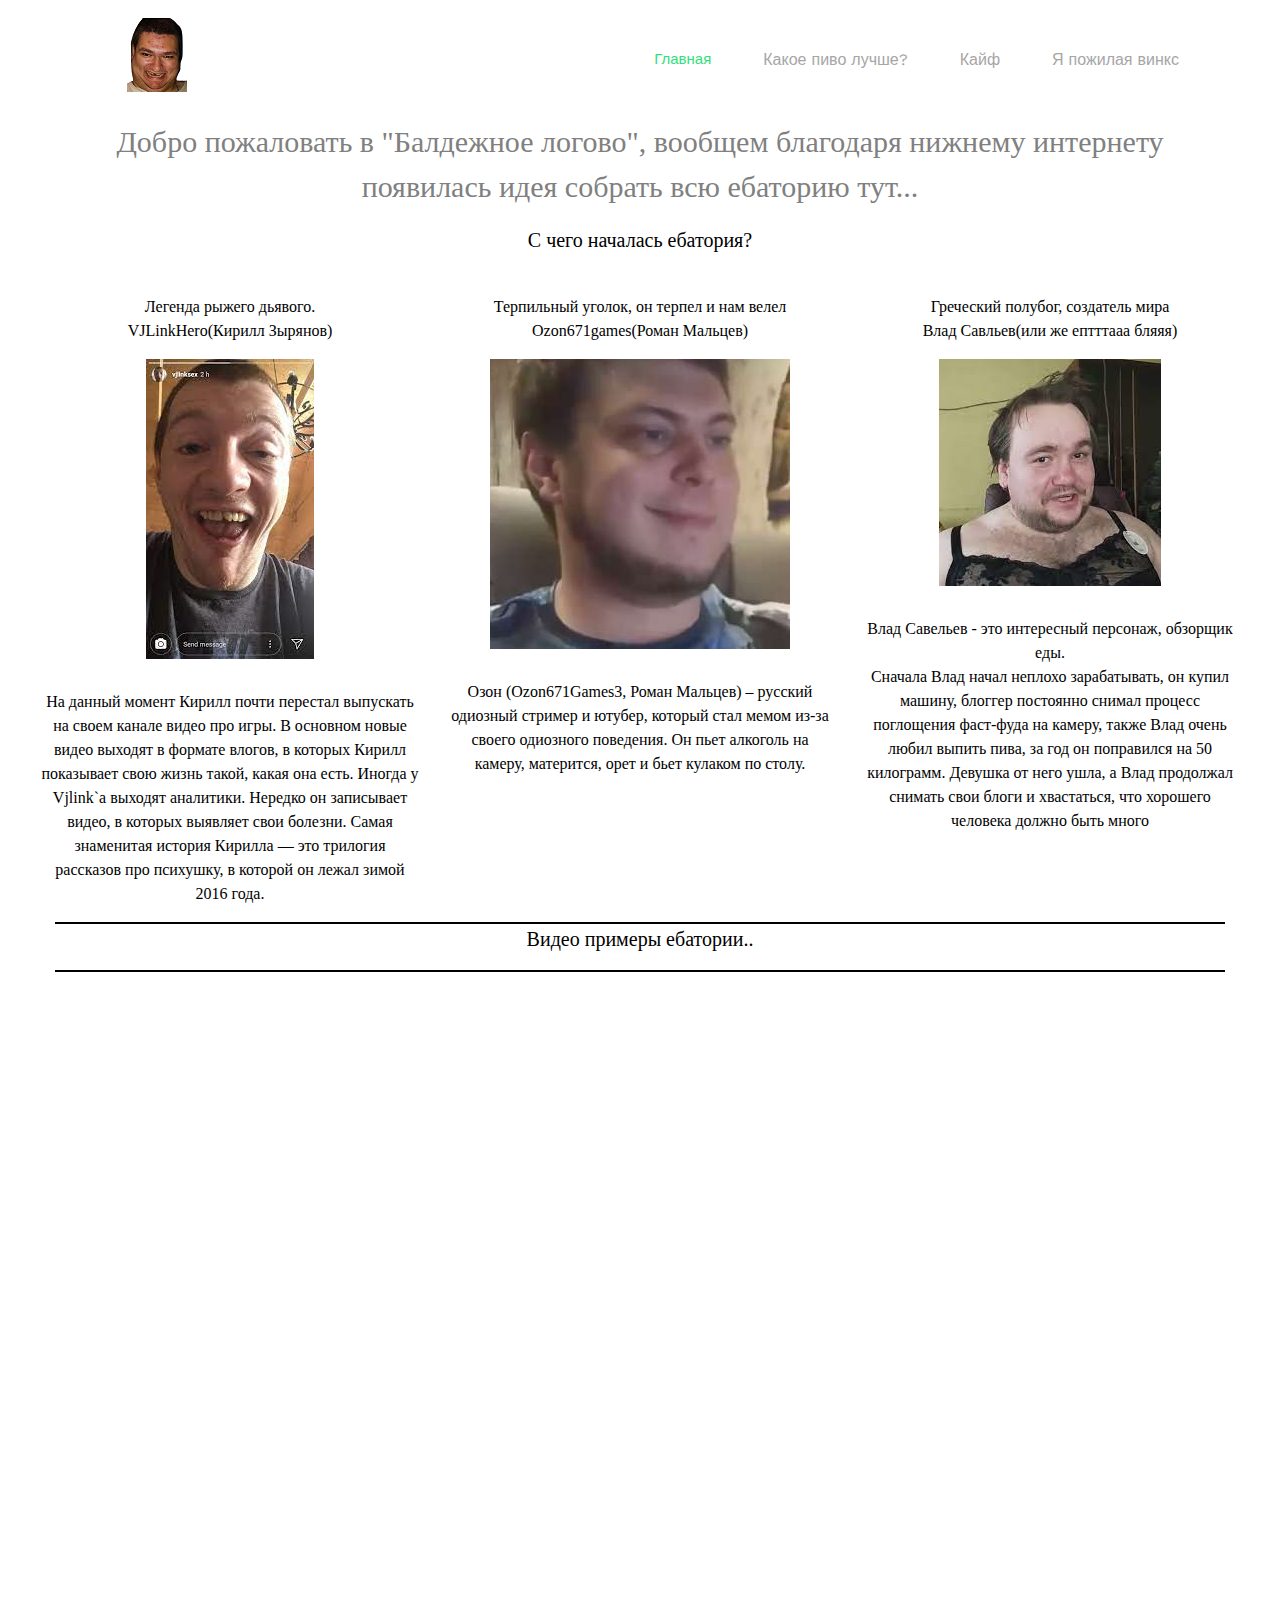
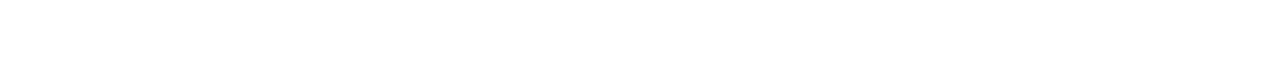
<file: index.html>
<!DOCTYPE html>
<html lang="en">
<head>
    <title>Балдежное логово</title>

    <!-- Required meta tags -->
    <meta charset="utf-8">
    <meta name="viewport" content="width=device-width, initial-scale=1, shrink-to-fit=no">

    <!-- Bootstrap CSS -->
    <link rel="stylesheet" href="css/bootstrap.min.css">
    <link href="https://cdn.jsdelivr.net/npm/bootstrap@5.0.2/dist/css/bootstrap.min.css" rel="stylesheet" integrity="sha384-EVSTQN3/azprG1Anm3QDgpJLIm9Nao0Yz1ztcQTwFspd3yD65VohhpuuCOmLASjC" crossorigin="anonymous">

    <!-- FontAwesome CSS -->
    <link rel="stylesheet" href="css/font-awesome.min.css">

    <!-- Swiper CSS -->
    <link rel="stylesheet" href="css/swiper.min.css">

    <!-- Styles -->
    <link rel="stylesheet" href="style.css">
</head>
<body>

<div class="container-fluid text-center">

    <header class="site-header">
        <div class="row align-items-center">
            <div class="col-4 col-sm-4 col-lg-2 order-lg-1">
                <div class="site-branding">
                    <h1 class="site-title text-center"><a href="index.html" rel="home"><img src="images/logo_gutya.png" alt="Logo"></a></h1>
                </div><!-- .site-branding -->
            </div><!-- .col-8 -->

            <div class="col-8 col-sm-8 col-lg-10 order-3 order-md-3 order-lg-2">
                <nav class="site-navigation flex align-items-center justify-content-end">
                    <div class="hamburger-menu d-lg-none order-2">
                        <span></span>
                        <span></span>
                        <span></span>
                        <span></span>
                    </div><!-- .hamburger-menu -->

                    <ul>
                        <li class="current-menu-item"><a href="index.html">Главная</a></li>
                        <li><a href="pivo.html">Какое пиво лучше?</a></li>
                        <li><a href="kaif.html">Кайф</a></li>
                        <li><a href="#">Я пожилая винкс</a></li>
                    </ul>

                    <!-- .header-email -->
                </nav><!-- .site-navigation -->
            </div><!-- .col-2 -->
        </div><!-- .row -->
    </header><!-- .site-header -->
</div>
<div class="content">
    <div class="hero-section">
        <div class="row ">
            <div class="col-12 text-center">
              <p class="text-xl-big">Добро пожаловать в "Балдежное логово", вообщем благодаря нижнему интернету<br> появилась идея собрать всю ебаторию тут...</p>
              </div>
              <div class="line"></div>
              <div class="col-12 text-center">
              <p class="text-wel">С чего началась ебатория?</p>
              </div>
              <div class="line"></div>
             <div class="col-4 text-center pt-4">
             	 
              		<p class="text-xl-midle">Легенда рыжего дьявого.<br> VJLinkHero(Кирилл Зырянов)</p>
              		<img src="images/history-1.png" class="img-fluid" alt="Responsive image">
              		<p class="text-xl-midle pt-4">На данный момент Кирилл почти перестал выпускать на своем канале видео про игры. В основном новые видео выходят в формате влогов, в которых Кирилл показывает свою жизнь такой, какая она есть. Иногда у Vjlink`а выходят аналитики. Нередко он записывает видео, в которых выявляет свои болезни. Самая знаменитая история Кирилла — это трилогия рассказов про психушку, в которой он лежал зимой 2016 года.</p>
              	 	 
              </div>
              <div class="col-4 text-center pt-4">
              		<p class="text-xl-midle">Терпильный уголок, он терпел и нам велел<br> Ozon671games(Роман Мальцев)</p>
              		<img src="images/history-2.png" class="img-fluid" alt="Responsive image">
              		<p class="text-xl-midle pt-4">Озон (Ozon671Games3, Роман Мальцев) – русский одиозный стример и ютубер, который стал мемом из-за своего одиозного поведения. Он пьет алкоголь на камеру, матерится, орет и бьет кулаком по столу.</p>
              	 	 
              </div>
               <div class="col-4 text-center pt-4">
              		<p class="text-xl-midle">Греческий полубог, создатель мира<br> Влад Савльев(или же ептттааа бляяя)</p>
              		<img src="images/history-3.png" class="img-fluid" alt="Responsive image">
              		<p class="text-xl-midle pt-4">Влад Савельев - это интересный персонаж, обзорщик еды.<br>

					Сначала Влад начал неплохо зарабатывать, он купил машину, блоггер постоянно снимал процесс поглощения фаст-фуда на камеру, также Влад очень любил выпить пива, за год он поправился на 50 килограмм. Девушка от него ушла, а Влад продолжал снимать свои блоги и хвастаться, что хорошего человека должно быть много</p>
              	 	 
              </div>
          </div>
      </div>

      <div class="col-12 text-center ">
      		<div class="line"></div>
            <p class="text-wel ">Видео примеры ебатории..</p>
            <div class="line"></div>
	</div>
	<div class="container">
	<div class="row pt-4">
		 <div class="col-4 text-center">
		 	<div class="embed-responsive embed-responsive-16by9"><iframe class="embed-responsive-item" src="https://www.youtube.com/embed/xeaLWCkyYPw?rel=0" allowfullscreen></iframe>
			</div>

		 </div>
		 <div class="col-4 text-center">
		 	<div class="embed-responsive embed-responsive-16by9"><iframe class="embed-responsive-item" src="https://www.youtube.com/embed/RaexwE0y35c?rel=0" allowfullscreen></iframe>
			</div>
		 </div>
		 <div class="col-4 text-center">
		 	<div class="embed-responsive embed-responsive-16by9"><iframe class="embed-responsive-item" src="https://www.youtube.com/embed/FSjemEfFntI?rel=0" allowfullscreen></iframe>
			</div>
		 </div>
		  <div class="col-4 text-center pt-4">
		 	<div class="embed-responsive embed-responsive-16by9"><iframe class="embed-responsive-item" src="https://www.youtube.com/embed/dwctZrgH7W4?rel=0" allowfullscreen></iframe>
			</div>

		 </div>
		 <div class="col-4 text-center pt-4">
		 	<div class="embed-responsive embed-responsive-16by9"><iframe class="embed-responsive-item" src="https://www.youtube.com/embed/bwS5xtC11v0?rel=0" allowfullscreen></iframe>
			</div>
		 </div>
		 <div class="col-4 text-center pt-4">
		 	<div class="embed-responsive embed-responsive-16by9"><iframe class="embed-responsive-item" src="https://www.youtube.com/embed/AjuJK7YucZQ?rel=0" allowfullscreen></iframe>
			</div>
		 </div>
		 <div class="col-4 text-center pt-4">
		 	<div class="embed-responsive embed-responsive-16by9"><iframe class="embed-responsive-item" src="https://www.youtube.com/embed/HweRzHmDzT4?rel=0" allowfullscreen></iframe>
			</div>

		 </div>
		 <div class="col-4 text-center pt-4">
		 	<div class="embed-responsive embed-responsive-16by9"><iframe class="embed-responsive-item" src="https://www.youtube.com/embed/Wcaj27Xnm1I?rel=0" allowfullscreen></iframe>
			</div>
		 </div>
		 <div class="col-4 text-center pt-4">
		 	<div class="embed-responsive embed-responsive-16by9"><iframe class="embed-responsive-item" src="https://www.youtube.com/embed/adsNvp35aBw?rel=0" allowfullscreen></iframe>
			</div>
		 </div>
		</div>
	</div>


    <footer class="site-footer">
        <div class="row align-items-center">
            <div class="col-12 col-lg-4 order-3 order-lg-1">
                <div class="footer-copyright">
                     
                </div><!-- .footer-branding -->
            </div><!-- .col-xl-4 -->

            <div class="col-12 col-lg-4 order-1 order-lg-2 d-md-none d-lg-block">
                <nav class="footer-navigation">
                    
                </nav><!-- .footer-navigation -->
            </div><!-- .col-xl-4 -->

            <div class="col-12 col-lg-4 order-2 order-lg-3">
                <div class="footer-social">
                    <ul>
                       
                    </ul>
                </div><!-- .footer-social -->
            </div><!-- .col-xl-4 -->
        </div><!-- .row -->
    </footer><!-- .site-footer -->
</div><!-- .container-fluid -->

<script type='text/javascript' src='js/jquery.js'></script>
<script type='text/javascript' src='js/swiper.min.js'></script>
<script type='text/javascript' src='js/jquery.magnific-popup.min.js'></script>
<script type='text/javascript' src='js/masonry.pkgd.min.js'></script>
<script type='text/javascript' src='js/custom.js'></script>

</body>
</html>
</file>
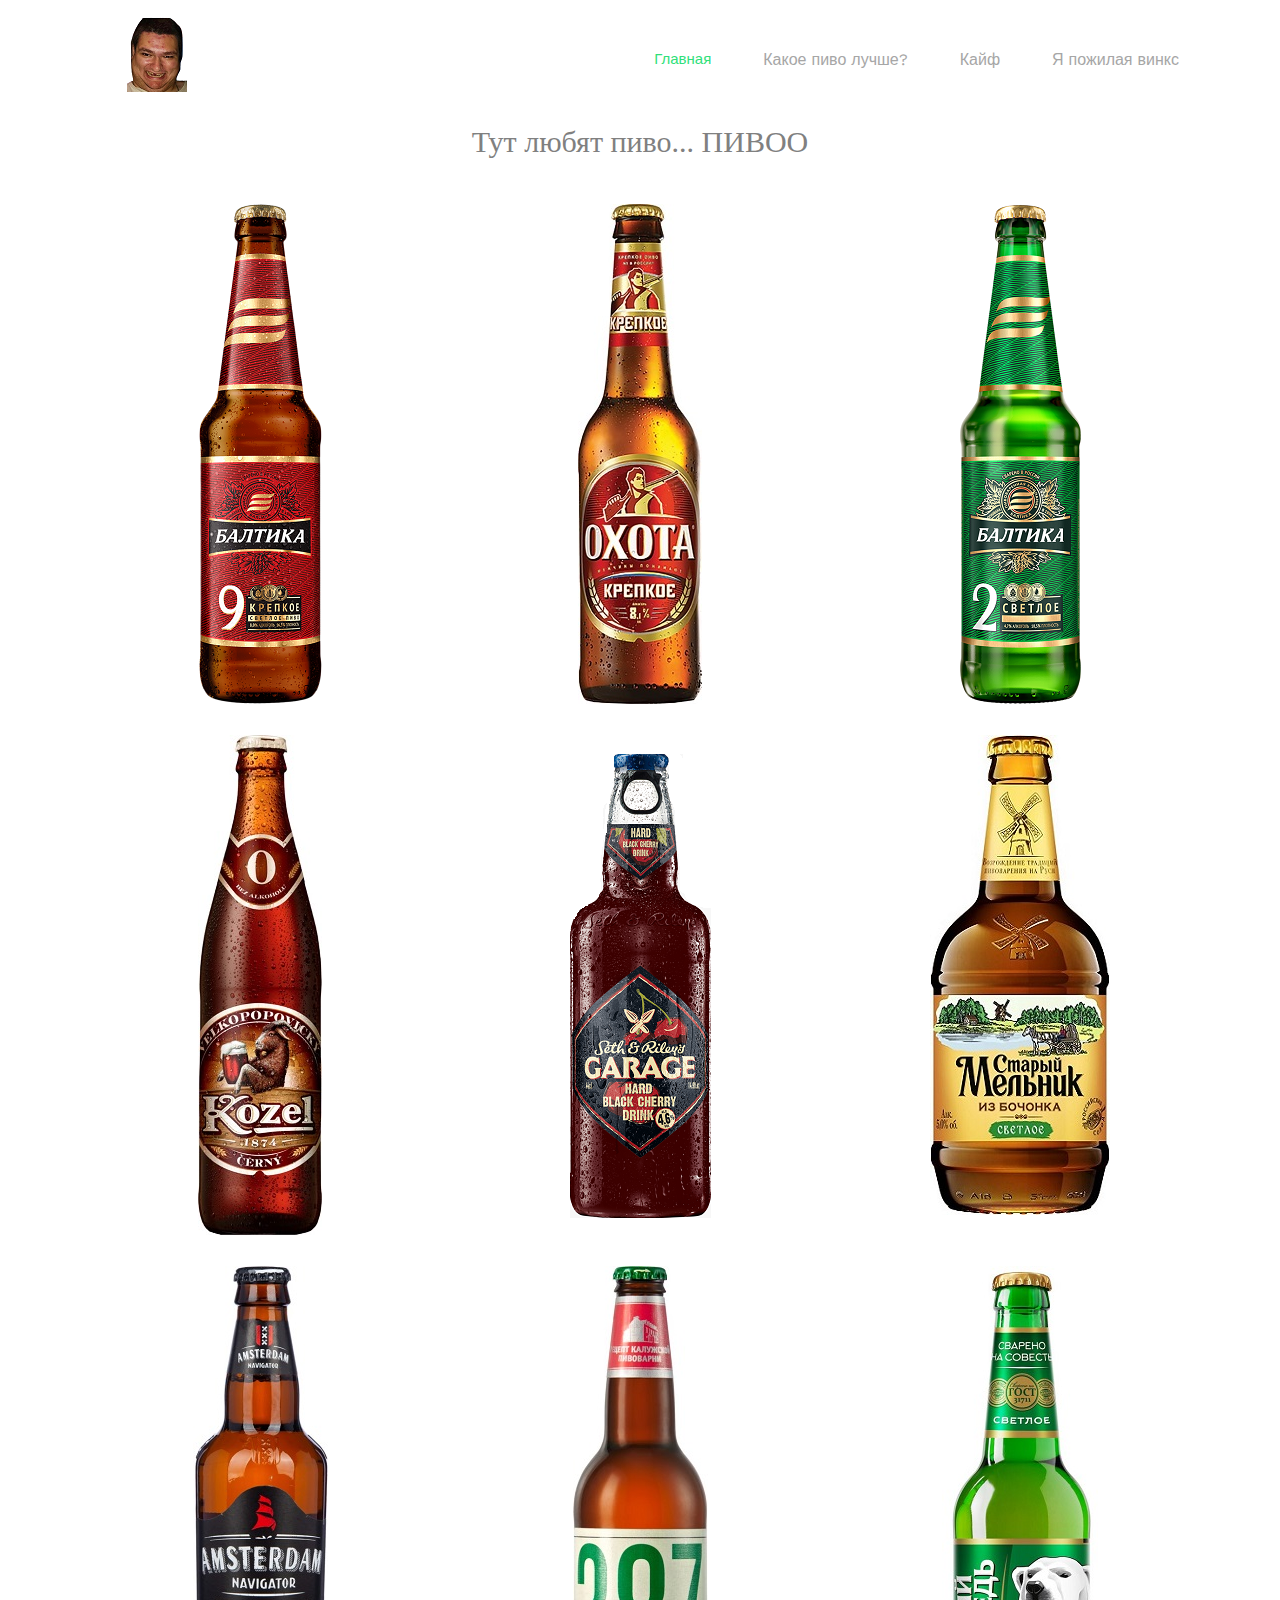
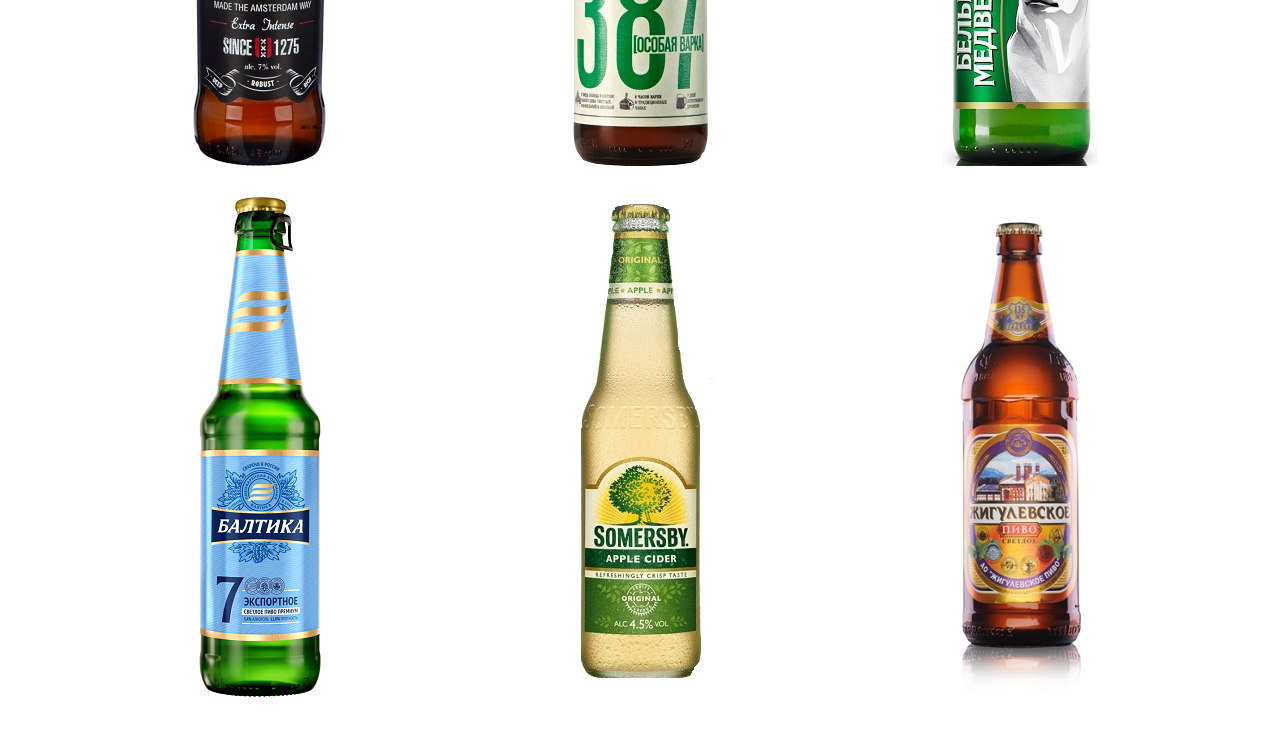
<file: kaif.html>
<!DOCTYPE html>
<html lang="en">
<head>
    <title>Балдежное логово</title>

    <!-- Required meta tags -->
    <meta charset="utf-8">
    <meta name="viewport" content="width=device-width, initial-scale=1, shrink-to-fit=no">

    <!-- Bootstrap CSS -->
    <link rel="stylesheet" href="css/bootstrap.min.css">
    <link href="https://cdn.jsdelivr.net/npm/bootstrap@5.0.2/dist/css/bootstrap.min.css" rel="stylesheet" integrity="sha384-EVSTQN3/azprG1Anm3QDgpJLIm9Nao0Yz1ztcQTwFspd3yD65VohhpuuCOmLASjC" crossorigin="anonymous">

    <!-- FontAwesome CSS -->
    <link rel="stylesheet" href="css/font-awesome.min.css">

    <!-- Swiper CSS -->
    <link rel="stylesheet" href="css/swiper.min.css">

    <!-- Styles -->
    <link rel="stylesheet" href="style.css">
</head>
<body>

<div class="container-fluid text-center">

    <header class="site-header">
        <div class="row align-items-center">
            <div class="col-4 col-sm-4 col-lg-2 order-lg-1">
                <div class="site-branding">
                    <h1 class="site-title text-center"><a href="index.html" rel="home"><img src="images/logo_gutya.png" alt="Logo"></a></h1>
                </div><!-- .site-branding -->
            </div><!-- .col-8 -->

            <div class="col-8 col-sm-8 col-lg-10 order-3 order-md-3 order-lg-2">
                <nav class="site-navigation flex align-items-center justify-content-end">
                    <div class="hamburger-menu d-lg-none order-2">
                        <span></span>
                        <span></span>
                        <span></span>
                        <span></span>
                    </div><!-- .hamburger-menu -->

                    <ul>
                        <li class="current-menu-item"><a href="index.html">Главная</a></li>
                        <li><a href="pivo.html">Какое пиво лучше?</a></li>
                        <li><a href="#">Кайф</a></li>
                        <li><a href="#">Я пожилая винкс</a></li>
                    </ul>

                    <!-- .header-email -->
                </nav><!-- .site-navigation -->
            </div><!-- .col-2 -->
        </div><!-- .row -->
    </header><!-- .site-header -->
</div>
<div class="content">
    <div class="hero-section">
        <div class="row ">
            <div class="col-12 text-center">
              <p class="text-xl-big">Тут любят пиво... ПИВОО</p>
              </div>
        <div class="container">
          <div class="row">
              <div class="col-4 text-center pt-4">
                  <img src="images/pivo-1.png" class="img-fluid" alt="Responsive image">
              </div>
              <div class="col-4 text-center pt-4">
                  <img src="images/pivo-2.png" class="img-fluid" alt="Responsive image">
              </div>
               <div class="col-4 text-center pt-4">
                  <img src="images/pivo-3.png" class="img-fluid" alt="Responsive image">       
              </div>
              <div class="col-4 text-center pt-4">
                  <img src="images/pivo-4.png" class="img-fluid" alt="Responsive image">
              </div>
              <div class="col-4 text-center pt-4">
                  <img src="images/pivo-5.png" class="img-fluid" alt="Responsive image">
              </div>
               <div class="col-4 text-center pt-4">
                  <img src="images/pivo-6.png" class="img-fluid" alt="Responsive image">       
              </div>
              <div class="col-4 text-center pt-4">
                  <img src="images/pivo-7.png" class="img-fluid" alt="Responsive image">
              </div>
              <div class="col-4 text-center pt-4">
                  <img src="images/pivo-8.png" class="img-fluid" alt="Responsive image">
              </div>
               <div class="col-4 text-center pt-4">
                  <img src="images/pivo-9.png" class="img-fluid" alt="Responsive image">       
              </div>
              <div class="col-4 text-center pt-4">
                  <img src="images/pivo-10.png" class="img-fluid" alt="Responsive image">
              </div>
              <div class="col-4 text-center pt-4">
                  <img src="images/pivo-11.png" class="img-fluid" alt="Responsive image">
              </div>
               <div class="col-4 text-center pt-4">
                  <img src="images/pivo-12.png" class="img-fluid" alt="Responsive image">       
              </div>
          </div>
        </div>
      </div>
    


    <footer class="site-footer">
        <div class="row align-items-center">
            <div class="col-12 col-lg-4 order-3 order-lg-1">
                <div class="footer-copyright">
                     
                </div><!-- .footer-branding -->
            </div><!-- .col-xl-4 -->

            <div class="col-12 col-lg-4 order-1 order-lg-2 d-md-none d-lg-block">
                <nav class="footer-navigation">
                    
                </nav><!-- .footer-navigation -->
            </div><!-- .col-xl-4 -->

            <div class="col-12 col-lg-4 order-2 order-lg-3">
                <div class="footer-social">
                    <ul>
                       
                    </ul>
                </div><!-- .footer-social -->
            </div><!-- .col-xl-4 -->
        </div><!-- .row -->
    </footer><!-- .site-footer -->
</div><!-- .container-fluid -->

<script type='text/javascript' src='js/jquery.js'></script>
<script type='text/javascript' src='js/swiper.min.js'></script>
<script type='text/javascript' src='js/jquery.magnific-popup.min.js'></script>
<script type='text/javascript' src='js/masonry.pkgd.min.js'></script>
<script type='text/javascript' src='js/custom.js'></script>

</body>
</html>
</file>
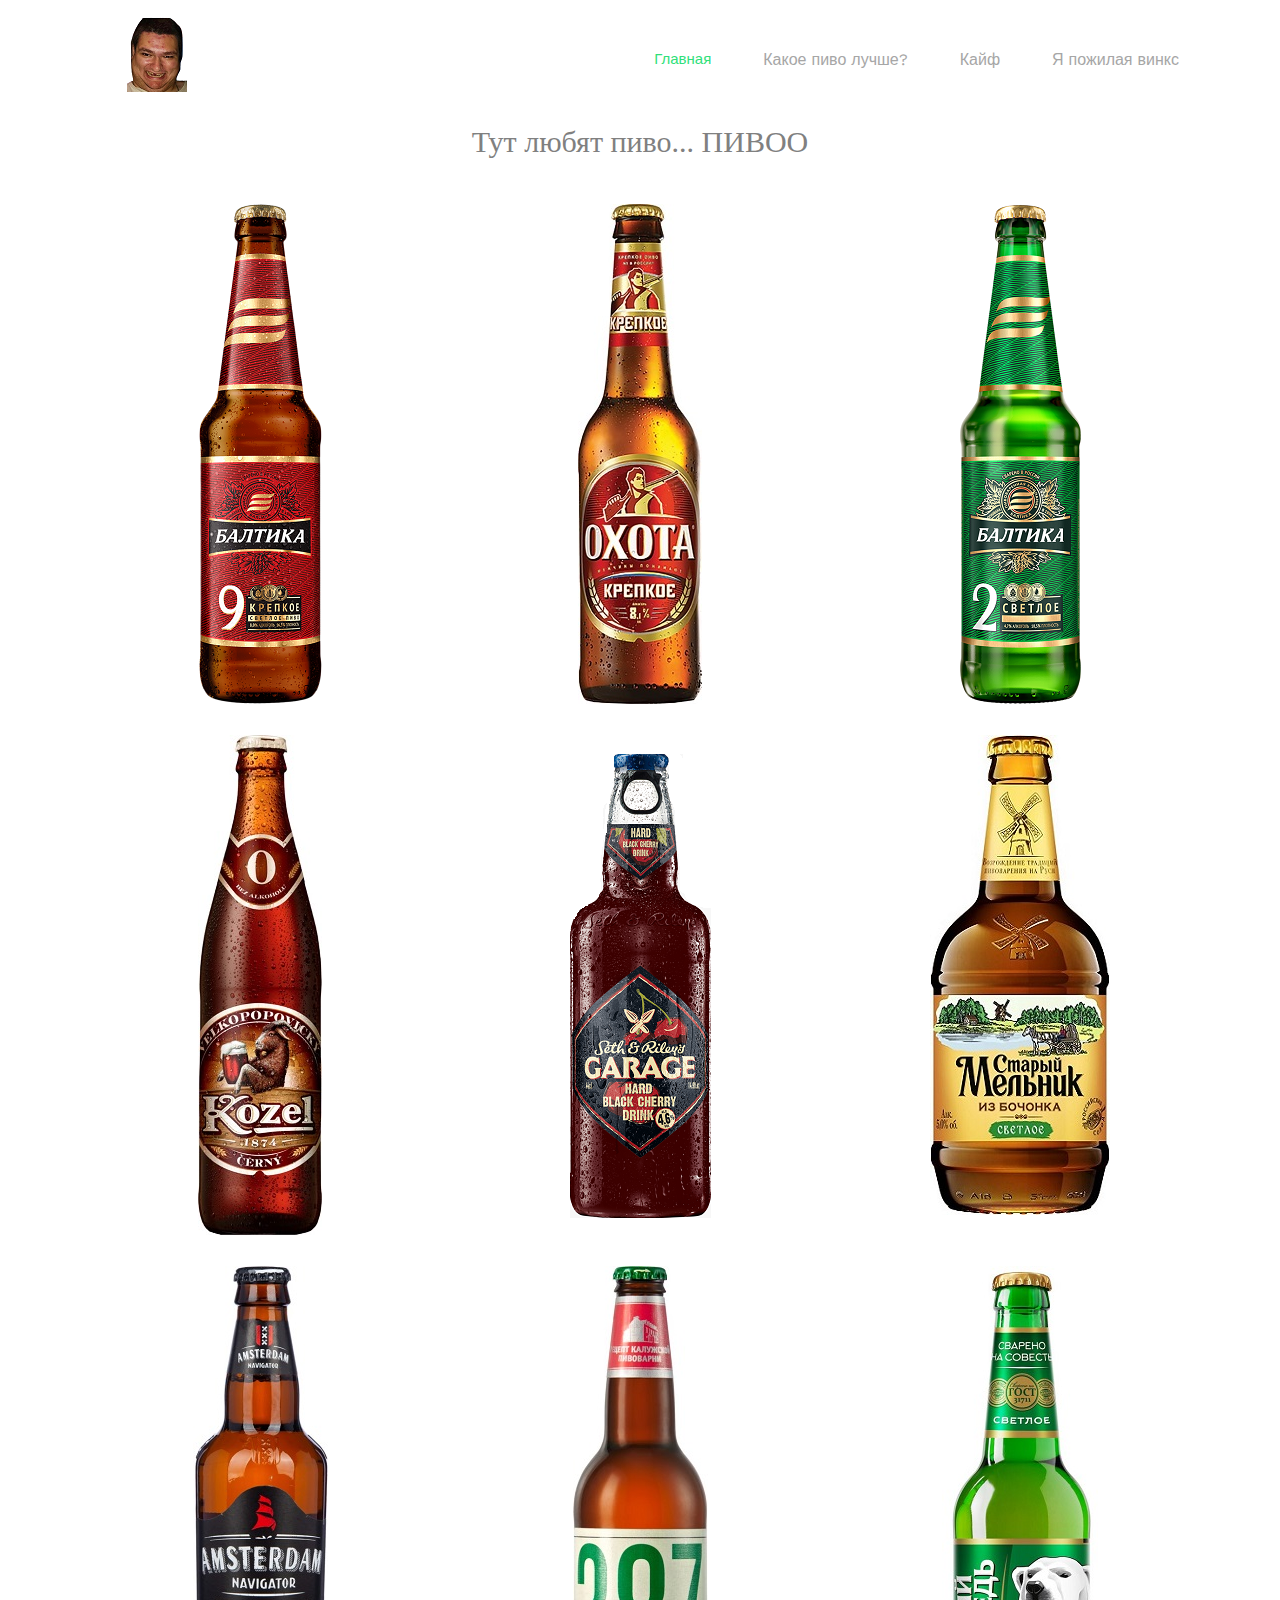
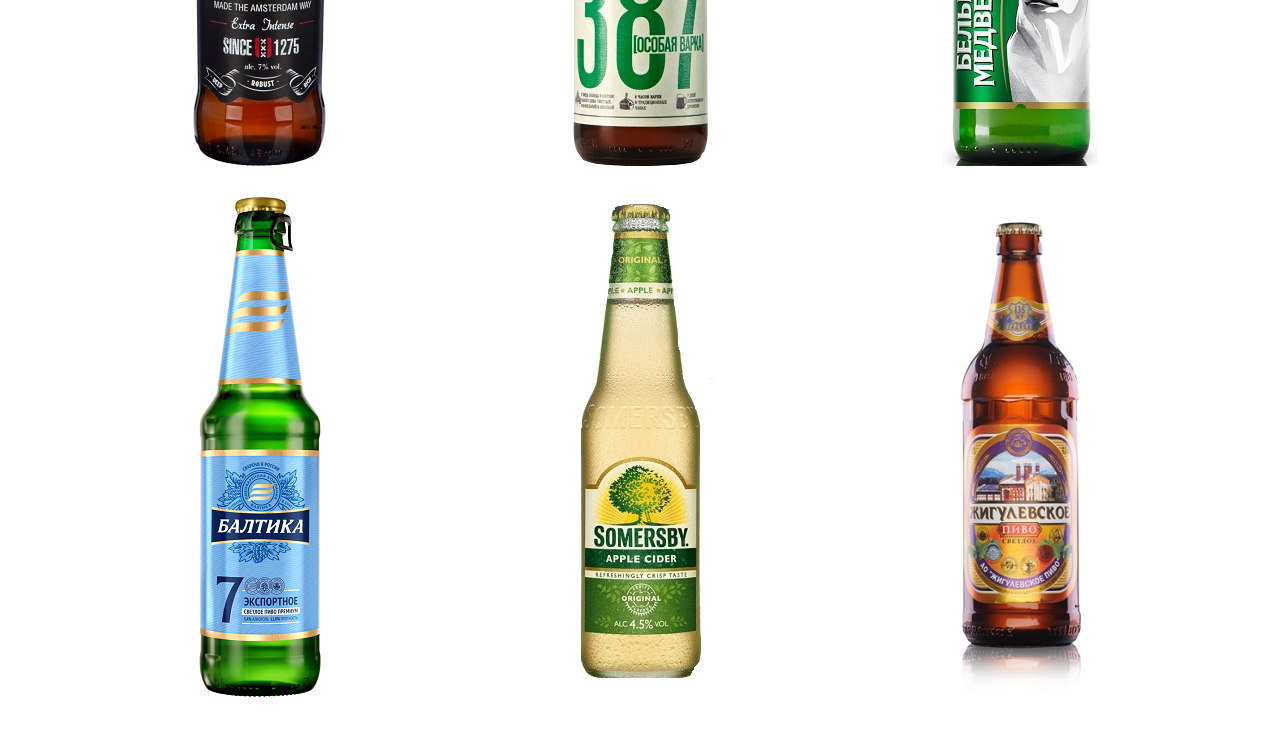
<file: pivo.html>
<!DOCTYPE html>
<html lang="en">
<head>
    <title>Балдежное логово</title>

    <!-- Required meta tags -->
    <meta charset="utf-8">
    <meta name="viewport" content="width=device-width, initial-scale=1, shrink-to-fit=no">

    <!-- Bootstrap CSS -->
    <link rel="stylesheet" href="css/bootstrap.min.css">
    <link href="https://cdn.jsdelivr.net/npm/bootstrap@5.0.2/dist/css/bootstrap.min.css" rel="stylesheet" integrity="sha384-EVSTQN3/azprG1Anm3QDgpJLIm9Nao0Yz1ztcQTwFspd3yD65VohhpuuCOmLASjC" crossorigin="anonymous">

    <!-- FontAwesome CSS -->
    <link rel="stylesheet" href="css/font-awesome.min.css">

    <!-- Swiper CSS -->
    <link rel="stylesheet" href="css/swiper.min.css">

    <!-- Styles -->
    <link rel="stylesheet" href="style.css">
</head>
<body>

<div class="container-fluid text-center">

    <header class="site-header">
        <div class="row align-items-center">
            <div class="col-4 col-sm-4 col-lg-2 order-lg-1">
                <div class="site-branding">
                    <h1 class="site-title text-center"><a href="index.html" rel="home"><img src="images/logo_gutya.png" alt="Logo"></a></h1>
                </div><!-- .site-branding -->
            </div><!-- .col-8 -->

            <div class="col-8 col-sm-8 col-lg-10 order-3 order-md-3 order-lg-2">
                <nav class="site-navigation flex align-items-center justify-content-end">
                    <div class="hamburger-menu d-lg-none order-2">
                        <span></span>
                        <span></span>
                        <span></span>
                        <span></span>
                    </div><!-- .hamburger-menu -->

                    <ul>
                        <li class="current-menu-item"><a href="index.html">Главная</a></li>
                        <li><a href="pivo.html">Какое пиво лучше?</a></li>
                        <li><a href="kaif.html">Кайф</a></li>
                        <li><a href="#">Я пожилая винкс</a></li>
                    </ul>

                    <!-- .header-email -->
                </nav><!-- .site-navigation -->
            </div><!-- .col-2 -->
        </div><!-- .row -->
    </header><!-- .site-header -->
</div>
<div class="content">
    <div class="hero-section">
        <div class="row ">
            <div class="col-12 text-center">
              <p class="text-xl-big">Тут любят пиво... ПИВОО</p>
              </div>
        <div class="container">
          <div class="row">
              <div class="col-4 text-center pt-4">
                  <img src="images/pivo-1.png" class="img-fluid" alt="Responsive image">
              </div>
              <div class="col-4 text-center pt-4">
                  <img src="images/pivo-2.png" class="img-fluid" alt="Responsive image">
              </div>
               <div class="col-4 text-center pt-4">
                  <img src="images/pivo-3.png" class="img-fluid" alt="Responsive image">       
              </div>
              <div class="col-4 text-center pt-4">
                  <img src="images/pivo-4.png" class="img-fluid" alt="Responsive image">
              </div>
              <div class="col-4 text-center pt-4">
                  <img src="images/pivo-5.png" class="img-fluid" alt="Responsive image">
              </div>
               <div class="col-4 text-center pt-4">
                  <img src="images/pivo-6.png" class="img-fluid" alt="Responsive image">       
              </div>
              <div class="col-4 text-center pt-4">
                  <img src="images/pivo-7.png" class="img-fluid" alt="Responsive image">
              </div>
              <div class="col-4 text-center pt-4">
                  <img src="images/pivo-8.png" class="img-fluid" alt="Responsive image">
              </div>
               <div class="col-4 text-center pt-4">
                  <img src="images/pivo-9.png" class="img-fluid" alt="Responsive image">       
              </div>
              <div class="col-4 text-center pt-4">
                  <img src="images/pivo-10.png" class="img-fluid" alt="Responsive image">
              </div>
              <div class="col-4 text-center pt-4">
                  <img src="images/pivo-11.png" class="img-fluid" alt="Responsive image">
              </div>
               <div class="col-4 text-center pt-4">
                  <img src="images/pivo-12.png" class="img-fluid" alt="Responsive image">       
              </div>
          </div>
        </div>
      </div>
    


    <footer class="site-footer">
        <div class="row align-items-center">
            <div class="col-12 col-lg-4 order-3 order-lg-1">
                <div class="footer-copyright">
                     
                </div><!-- .footer-branding -->
            </div><!-- .col-xl-4 -->

            <div class="col-12 col-lg-4 order-1 order-lg-2 d-md-none d-lg-block">
                <nav class="footer-navigation">
                    
                </nav><!-- .footer-navigation -->
            </div><!-- .col-xl-4 -->

            <div class="col-12 col-lg-4 order-2 order-lg-3">
                <div class="footer-social">
                    <ul>
                       
                    </ul>
                </div><!-- .footer-social -->
            </div><!-- .col-xl-4 -->
        </div><!-- .row -->
    </footer><!-- .site-footer -->
</div><!-- .container-fluid -->

<script type='text/javascript' src='js/jquery.js'></script>
<script type='text/javascript' src='js/swiper.min.js'></script>
<script type='text/javascript' src='js/jquery.magnific-popup.min.js'></script>
<script type='text/javascript' src='js/masonry.pkgd.min.js'></script>
<script type='text/javascript' src='js/custom.js'></script>

</body>
</html>
</file>
<file: style.css>
@import url('https://fonts.googleapis.com/css?family=Work+Sans:300,400,500,700');


/*--------------------------------------------------------------
# Magnific-popup
--------------------------------------------------------------*/
/* Magnific Popup CSS */
.mfp-bg {
    top: 0;
    left: 0;
    width: 100%;
    height: 100%;
    z-index: 1042;
    overflow: hidden;
    position: fixed;
    background: #000;
    opacity: 0.8;
}

.mfp-wrap {
    top: 0;
    left: 0;
    width: 100%;
    height: 100%;
    z-index: 1043;
    position: fixed;
    outline: none !important;
    -webkit-backface-visibility: hidden;
}

.mfp-container {
    text-align: center;
    position: absolute;
    width: 100%;
    height: 100%;
    left: 0;
    top: 0;
    padding: 0 8px;
    box-sizing: border-box;
}

.mfp-container:before {
    content: '';
    display: inline-block;
    height: 100%;
    vertical-align: middle;
}

.mfp-align-top .mfp-container:before {
    display: none;
}

.mfp-content {
    position: relative;
    display: inline-block;
    vertical-align: middle;
    margin: 0 auto;
    text-align: left;
    z-index: 1045;
}

.mfp-inline-holder .mfp-content,
.mfp-ajax-holder .mfp-content {
    width: 100%;
    cursor: auto;
}

.mfp-ajax-cur {
    cursor: progress;
}

.mfp-zoom-out-cur, .mfp-zoom-out-cur .mfp-image-holder .mfp-close {
    cursor: -moz-zoom-out;
    cursor: -webkit-zoom-out;
    cursor: zoom-out;
}

.mfp-zoom {
    cursor: pointer;
    cursor: -webkit-zoom-in;
    cursor: -moz-zoom-in;
    cursor: zoom-in;
}

.mfp-auto-cursor .mfp-content {
    cursor: auto;
}

.mfp-close,
.mfp-arrow,
.mfp-preloader,
.mfp-counter {
    -webkit-user-select: none;
    -moz-user-select: none;
    user-select: none;
}

.mfp-loading.mfp-figure {
    display: none;
}

.mfp-hide {
    display: none !important;
}

.mfp-preloader {
    color: #CCC;
    position: absolute;
    top: 50%;
    width: auto;
    text-align: center;
    margin-top: -0.8em;
    left: 8px;
    right: 8px;
    z-index: 1044;
}

.mfp-preloader a {
    color: #CCC;
}

.mfp-preloader a:hover {
    color: #FFF;
}

.mfp-s-ready .mfp-preloader {
    display: none;
}

.mfp-s-error .mfp-content {
    display: none;
}

button.mfp-close,
button.mfp-arrow {
    overflow: visible;
    cursor: pointer;
    /*background: transparent;*/
    background: url("images/cross.png") no-repeat center;
    border: 0;
    -webkit-appearance: none;
    display: block;
    outline: none;
    padding: 0;
    z-index: 1046;
    box-shadow: none;
    touch-action: manipulation;
    font-size: 0;
}

button::-moz-focus-inner {
    padding: 0;
    border: 0;
}

.mfp-close {
    width: 32px;
    height: 32px;
    line-height: 44px;
    position: absolute;
    top: auto;
    left: 50%;
    bottom: 24px;
    margin-left: -16px;
    text-decoration: none;
    text-align: center;
    opacity: 0.65;
    padding: 0 0 18px 10px;
    color: #FFF;
    font-style: normal;
    font-size: 28px;
    font-family: Arial, Baskerville, monospace;
}

.mfp-close:hover,
.mfp-close:focus {
    opacity: 1;
}

.mfp-close:active {
    /*top: 1px;*/
}

.mfp-close-btn-in .mfp-close {
    color: #333;
}

.mfp-image-holder .mfp-close,
.mfp-iframe-holder .mfp-close {
    color: #FFF;
    right: -6px;
    text-align: right;
    padding-right: 6px;
    width: 100%;
}

.mfp-counter {
    position: absolute;
    top: 0;
    right: 0;
    color: #CCC;
    font-size: 12px;
    line-height: 18px;
    white-space: nowrap;
}

.mfp-arrow {
    position: absolute;
    opacity: 0.65;
    margin: 0;
    top: 50%;
    margin-top: -55px;
    padding: 0;
    width: 90px;
    height: 110px;
    -webkit-tap-highlight-color: transparent;
}

.mfp-arrow:active {
    margin-top: -54px;
}

.mfp-arrow:hover,
.mfp-arrow:focus {
    opacity: 1;
}

.mfp-arrow-left {
    left: 0;
    background: url("images/arrow-l.png") no-repeat center !important;
}

.mfp-arrow-right {
    right: 0;
    background: url("images/arrow-r.png") no-repeat center !important;
}

.mfp-iframe-holder {
    padding-top: 40px;
    padding-bottom: 40px;
}

.mfp-iframe-holder .mfp-content {
    line-height: 0;
    width: 100%;
    max-width: 900px;
}

.mfp-iframe-holder .mfp-close {
    top: -40px;
}

.mfp-iframe-scaler {
    width: 100%;
    height: 0;
    overflow: hidden;
    padding-top: 56.25%;
}

.mfp-iframe-scaler iframe {
    position: absolute;
    display: block;
    top: 0;
    left: 0;
    width: 100%;
    height: 100%;
    box-shadow: 0 0 8px rgba(0, 0, 0, 0.6);
    background: #000;
}

/* Main image in popup */
img.mfp-img {
    width: auto;
    max-width: 100%;
    height: auto;
    display: block;
    line-height: 0;
    box-sizing: border-box;
    padding: 80px 0 80px;
    margin: 0 auto;
}

/* The shadow behind the image */
.mfp-figure {
    line-height: 0;
}

.mfp-figure:after {
    content: '';
    position: absolute;
    left: 0;
    top: 80px;
    bottom: 80px;
    display: block;
    right: 0;
    width: auto;
    height: auto;
    z-index: -1;
    box-shadow: 0 0 8px rgba(0, 0, 0, 0.6);
    background: #444;
}

.mfp-figure small {
    color: #BDBDBD;
    display: block;
    font-size: 12px;
    line-height: 14px;
}

.mfp-figure figure {
    margin: 0;
}

.mfp-bottom-bar {
    margin-top: -36px;
    position: absolute;
    top: 100%;
    left: 0;
    width: 100%;
    cursor: auto;
}

.mfp-title {
    text-align: left;
    line-height: 18px;
    color: #F3F3F3;
    word-wrap: break-word;
    padding-right: 36px;
}

.mfp-image-holder .mfp-content {
    max-width: 100%;
}

.mfp-gallery .mfp-image-holder .mfp-figure {
    cursor: pointer;
}


@media all and (max-width: 900px) {
    .mfp-arrow {
        -webkit-transform: scale(0.75);
        transform: scale(0.75);
    }

    .mfp-arrow-left {
        -webkit-transform-origin: 0;
        transform-origin: 0;
    }

    .mfp-arrow-right {
        -webkit-transform-origin: 100%;
        transform-origin: 100%;
    }

    .mfp-container {
        padding-left: 6px;
        padding-right: 6px;
    }
}

.image-source-link {
    color: #98C3D1;
}

.mfp-with-zoom .mfp-container,
.mfp-with-zoom.mfp-bg {
    opacity: 0;
    -webkit-backface-visibility: hidden;
    /* ideally, transition speed should match zoom duration */
    -webkit-transition: all 0.3s ease-out;
    -moz-transition: all 0.3s ease-out;
    -o-transition: all 0.3s ease-out;
    transition: all 0.3s ease-out;
}

.mfp-with-zoom.mfp-ready .mfp-container {
    opacity: 1;
}
.mfp-with-zoom.mfp-ready.mfp-bg {
    opacity: 0.8;
}

.mfp-with-zoom.mfp-removing .mfp-container,
.mfp-with-zoom.mfp-removing.mfp-bg {
    opacity: 0;
}

body {
    color: #191919;
    font-family: 'Work Sans', sans-serif;
}

img {
    vertical-align: baseline;
}

/*--------------------------------------------------------------
# Links
--------------------------------------------------------------*/
a {
    color: royalblue;
}

a:visited {
    color: purple;
}

a:hover, a:focus, a:active {
    color: midnightblue;
}

a:focus {
    outline: thin dotted;
}

a:hover, a:active {
    outline: 0;
    list-style: none;
}

/*--------------------------------------------------------------
# Helper Utilities
--------------------------------------------------------------*/
.flex {
    display: flex;
    flex-wrap: wrap;
}

.stop-scrolling {
    overflow: hidden;
}

@media screen and (min-width: 992px) {
    .container-fluid {
        width: calc(100% - 120px);
    }
}

/*--------------------------------------------------------------
# Header
--------------------------------------------------------------*/
.site-header {
    padding: 6px 0;
}

@media screen and (min-width: 992px) {
    .site-header {
        padding: 16px 0;
    }
}

/*
# Site Branding
--------------------------------*/
.site-title {
    margin: 0;
}

/*
  Hamburger Menu
----------------------------------------*/
.hamburger-menu {
    position: relative;
    width: 100%;
    max-width: 24px;
    height: 22px;
    margin-left: 30px;
    transition: .5s ease-in-out;
    cursor: pointer;
}

.hamburger-menu span {
    display: block;
    position: absolute;
    height: 2px;
    width: 100%;
    background: #181818;
    border-radius: 10px;
    opacity: 1;
    left: 0;
    transition: .25s ease-in-out;
}

.hamburger-menu span:nth-child(1) {
    top: 2px;
}

.hamburger-menu span:nth-child(2),
.hamburger-menu span:nth-child(3) {
    top: 10px;
}

.hamburger-menu span:nth-child(4) {
    top: 18px;
}

.hamburger-menu.open span:nth-child(1) {
    top: 18px;
    width: 0;
    left: 50%;
}

.hamburger-menu.open span:nth-child(2) {
    transform: rotate(45deg);
}

.hamburger-menu.open span:nth-child(3) {
    transform: rotate(-45deg);
}

.hamburger-menu.open span:nth-child(4) {
    top: 18px;
    width: 0;
    left: 50%;
}

/*
# Main Menu
--------------------------------*/
.site-navigation ul {
    position: fixed;
    top: 60px;
    left: -220px;
    z-index: 99;
    width: 220px;
    height: calc(100vh - 61px);
    overflow-x: scroll;
    padding: 15px 0;
    margin: 0;
    border-right: 1px solid #ebebeb;
    background: #fff;
    transition: all 0.35s;
}

.site-navigation ul.show {
    left: 0;
}

.site-navigation ul li {
    display: block;
    padding: 8px 20px;
}

.site-navigation ul li a {
    display: block;
    color: #a6a6a6;
    transition: all 0.35s;
    text-decoration: none;
}

.site-navigation ul li a:hover,
.site-navigation ul li.current-menu-item a {
    color: #30df7a;
}

@media screen and (min-width: 992px) {
    .site-navigation ul {
        display: flex;
        flex-wrap: wrap;
        justify-content: flex-end;
        align-items: center;
        position: relative;
        top: auto;
        left: auto;
        width: auto;
        height: auto;
        padding: 0;
        margin: 0;
        border-right: 0;
        overflow: auto;
    }
}

@media screen and (min-width: 1200px) {
    .site-navigation ul li {
        display: block;
        padding: 8px 26px;
    }
}

/*
# Header Email
--------------------------------*/
.header-email {
    margin-left: 30px;
    text-transform: uppercase;
}

.header-email a {
    color: #30df7a;
    font-size: 13px;
}

@media (min-width: 576px) {
    .header-email a {
        font-size: 1rem;
    }
}

@media (min-width: 768px) {
    .header-email {
        text-align: right;
    }
}

@media (min-width: 1200px) {
    .header-email {
        margin-left: 75px;
    }
}

/*--------------------------------------------------------------
# Hero Section
--------------------------------------------------------------*/
.hero-content {
    height: auto;
    padding: 150px 0;
    text-align: center;
    background-size: cover !important;
    background-position: center center !important;
}

.hero-content h1 {
    font-size: 3.5rem;
    font-weight: 400;
    color: #fff;
}

.hero-content a {
    margin-top: 6px;
    font-weight: 600;
    color: #fff;
    letter-spacing: 2px;
    text-decoration: underline;
}

.swiper-container-horizontal>.swiper-pagination-bullets,
.swiper-pagination-custom, .swiper-pagination-fraction {
    bottom: 24px;
    color: #fff;
}

.swiper-button-next,
.swiper-button-prev {
    width: 40px;
    height: 40px;
    margin-top: -20px;
    border-radius: 50%;
    background: rgba(25,25,25,.3);
    transition: all .35s;
}

.swiper-button-next {
    right: 12px;
}

.swiper-button-prev {
    left: 12px;
}

.swiper-button-next:hover,
.swiper-button-prev:hover {
    background: rgba(25,25,25,.75);
}

.swiper-button-next span,
.swiper-button-prev span {
    display: block;
    width: 12px;
    padding-top: 6px;
}

.swiper-button-next path,
.swiper-button-prev path {
    fill: #fff;
}

@media screen and (min-width: 576px ){
    .hero-content h1 {
        font-size: 5rem;
    }

    .swiper-button-next,
    .swiper-button-prev {
        width: 72px;
        height: 72px;
        margin-top: -36px;
    }

    .swiper-button-next span,
    .swiper-button-prev span {
        width: 20px;
    }

    .swiper-button-next {
        right: 32px;
    }

    .swiper-button-prev {
        left: 32px;
    }
}
@media screen and (min-width: 768px ){
    .hero-content h1 {
        font-size: 7.5rem;
    }
}

@media screen and (min-width: 992px ){
    .hero-content {
        height: calc(100vh - 160px);
        padding: 0;
    }
}

/*--------------------------------------------------------------
# Content Area
--------------------------------------------------------------*/
.content-area {
    width: 100%;
    height: auto;
}

/*--------------------------------------------------------------
# Portfolio
--------------------------------------------------------------*/
.portfolio-wrap {
    display: flex;
    flex-wrap: wrap;
    align-items: center;
}

.portfolio-item {
    width: 100%;
    height: auto;
    margin: 0 0 15px ;
}

.portfolio-item img {
    display: block;
    width: 100%;
    height: auto;
}

@media screen and (min-width: 576px) {
    .portfolio-item {
        width: auto;
        height: 234px;
        margin: 5px;
    }

    .portfolio-item img {
        width: auto;
        max-width: 200%;
        min-height: 100%;
    }
}

@media screen and (min-width: 992px) {
    .content-area {
        width: 100%;
        max-height: calc(100vh - 160px);
        overflow-y: auto;
    }
}

/*--------------------------------------------------------------
# Blog
--------------------------------------------------------------*/
.blog-item {
    margin-bottom: 15px;
}

.blog-item figure {
    width: 100%;
    margin: 0;
}

.blog-item figure img {
    width: 100%;
    max-width: 100%;
    display: block;
}

.blog-content {
    position: relative;
}

.blog-content .entry-content {
    position: absolute;
    bottom: 0;
    left: 0;
    width: 100%;
    padding: 30px 20px;
    background: rgba(25,25,25,.70);
    visibility: hidden;
}

.blog-content:hover .entry-content {
    visibility: visible;
}

.blog-content h3 {
    margin: 0;
    font-size: 1.5rem;
    line-height: 1.4;
    font-weight: 400;
}

.blog-content h3 a {
    color: #fff;
}

.blog-content .entry-content ul {
    padding: 0;
    margin: 0;
    list-style: none;
}

.blog-content .entry-content ul li a {
    text-transform: uppercase;
    font-size: 0.6875rem;
    color: #34d986;
}

@media screen and (min-width: 992px) {
    .blog-item {
        margin-bottom: 30px;
    }
}

@media screen and (min-width: 1500px) {
    .blog-content h3 {
        font-size: 2.25rem;
    }
}

/*--------------------------------------------------------------
# Site Content
--------------------------------------------------------------*/

/*--------------------------------------------------------------
# Single Post
--------------------------------------------------------------*/
.single-post {
    margin: 15px 0 0;
}

/*
# Featured Image
--------------------------------*/
.single-post .featured-img {
    margin: 0;
    box-shadow: 0 17px 29px rgba(0,0,0,.15);
}

.single-post .featured-img img {
    display: block;
    width: 100%;
}

/*
# Content Area
--------------------------------*/
.single-post .entry-header .post-meta {
    margin-top: 30px;
    text-transform: uppercase;
    font-size: 0.6875rem;
}

.single-post .entry-header .post-meta a {
    display: inline-block;
    margin-right: 6px;
    color: #30df7a;
}

.single-post h1 {
    margin-top: 10px;
    font-size: 2.25rem;
    line-height: 1.1;
    font-weight: 400;
}

.single-post .entry-header .byline {
    display: block;
    margin-top: 14px;
    margin-bottom: 24px;
    font-size: 0.875rem;
    color: #bfbfbf;
}

.single-post .entry-header .byline .author a {
    color: #191919;
}

.single-post .entry-content p {
    margin-bottom: 12px;
    color: #595959;
}

/*
# Entry Footer
--------------------------------*/
.single-post .entry-footer {
    margin-top: 20px;
}

.single-post .entry-footer .entry-metas,
.single-post .entry-footer .post-share ul {
    padding: 0;
    margin: 0;
    list-style: none;
}

.single-post .entry-footer .entry-metas li {
    margin-right: 28px;
}

.single-post .entry-footer .entry-metas label,
.single-post .entry-footer .post-share label {
    text-transform: uppercase;
    color: #191919;
}

.single-post .entry-footer .entry-metas a {
    color: #bfbfbf;
}

.single-post .entry-footer .post-share {
    margin: 48px 0 24px;
}

.single-post .entry-footer .post-share label {
    margin-right: 30px;
}

.single-post .post-share ul li {
    width: 48px;
    height: 48px;
    margin-right: 10px;
    margin-bottom: 10px;
    border-radius: 50%;
    font-size: 18px;
    line-height: 1;
    color: #fff;
}

.single-post .post-share ul li a {
    display: flex;
    justify-content: center;
    align-items: center;
    width: 100%;
    height: 100%;
    color: #fff;
    text-decoration: none;
}

.single-post .post-share ul li.fb {
    background: #4b6cd0;
}

.single-post .post-share ul li.gp {
    background: #f03b3b;
}

.single-post .post-share ul li.in {
    background: #bb8950;
}

.single-post .post-share ul li.tw {
    background: #49a7f3;
}

@media screen and (min-width: 768px){
    .single-post {
        padding: 60px 50px;
        margin: 0 15px;
        border: 1px solid #ebebeb;
    }
}

@media screen and (min-width: 1200px){
    .single-post .featured-img {
        margin: 0 40px 0 0;
    }

    .single-post .entry-header .post-meta {
        margin-top: 0;
    }
}

/*--------------------------------------------------------------
# Footer
--------------------------------------------------------------*/
.site-footer {
    padding: 18px 0;
}

/*
# Footer Copyright
--------------------------------*/
.footer-copyright figure {
    margin: 0;
}

.footer-copyright p {
    margin: 10px 0;
    color: #a6a6a6;
    font-size: 0.875rem;
    text-align: center;
}

@media screen and (min-width: 992px) {
    .footer-copyright p {
        margin: 0;
        text-align: left;
    }
}

/*
# Footer Navigation
--------------------------------*/
.footer-navigation ul {
    display: flex;
    flex-wrap: wrap;
    justify-content: center;
    align-items: center;
    padding: 0;
    margin: 0;
}

.footer-navigation ul li {
    display: block;
    margin: 5px 16px;
    font-size: 1rem;
    text-transform: uppercase;
}

.footer-navigation ul li a {
    display: block;
    color: #595959;
    text-decoration: underline;
}

.footer-navigation ul li a:hover {
    color: #30df7a;
}

/*
# Footer Social
--------------------------------*/
.footer-social ul {
    display: flex;
    flex-wrap: wrap;
    justify-content: center;
    align-items: center;
    padding: 0;
    margin: 10px 0;
}

.footer-social ul li {
    display: block;
    margin: 5px 10px;
}

.footer-social ul li:nth-last-of-type(1) {
    margin-right: 0;
}

.footer-social ul li a {
    display: flex;
    justify-content: center;
    align-items: center;
    width: 32px;
    height: 32px;
    font-size: 1.125rem;
    color: #404040;
    text-decoration: none;
    transition: all 0.35s;
}

.footer-social ul li a:hover {
    color: #30df7a;
}

@media screen and (min-width: 1200px) {
    .footer-social ul {
        justify-content: flex-end;
        margin-top: 0;
    }
}

@media screen and (min-width: 992px) {
    footer-social ul {
        margin: 0;
    }
}
</file>
